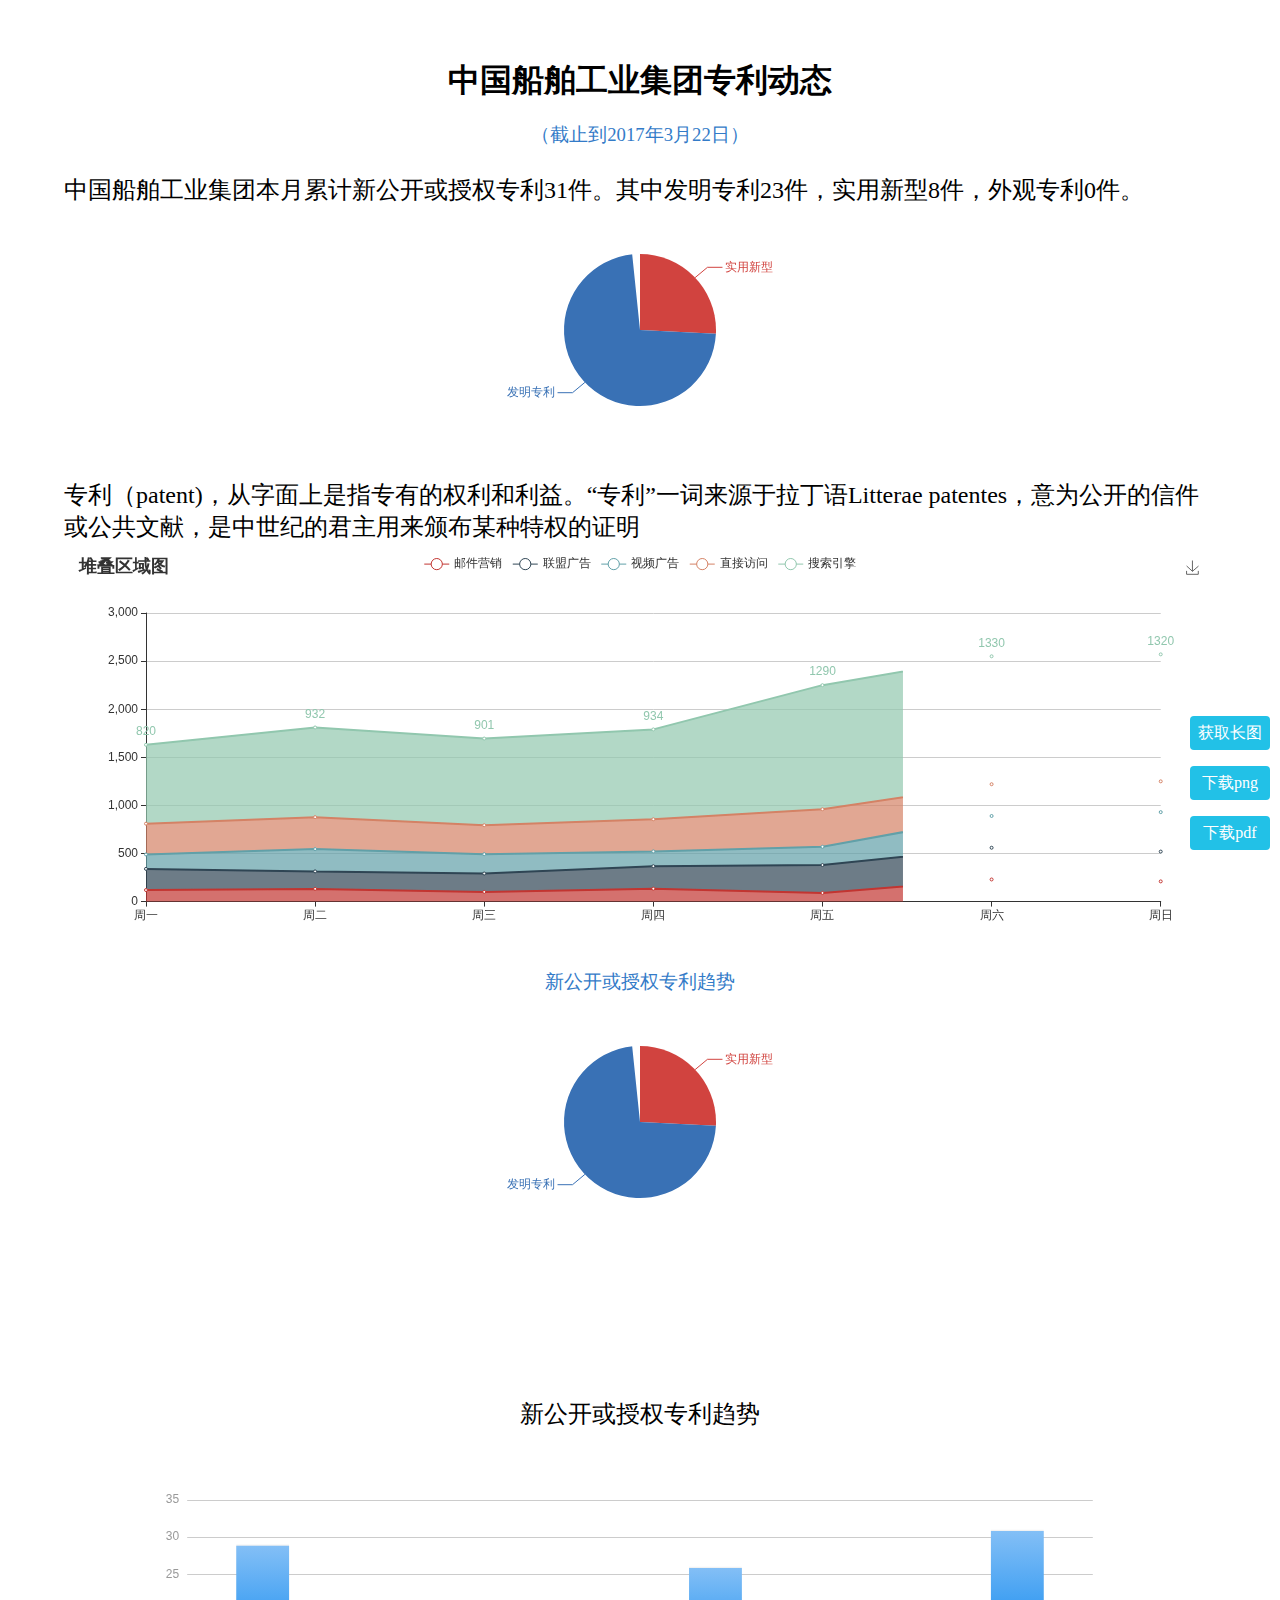
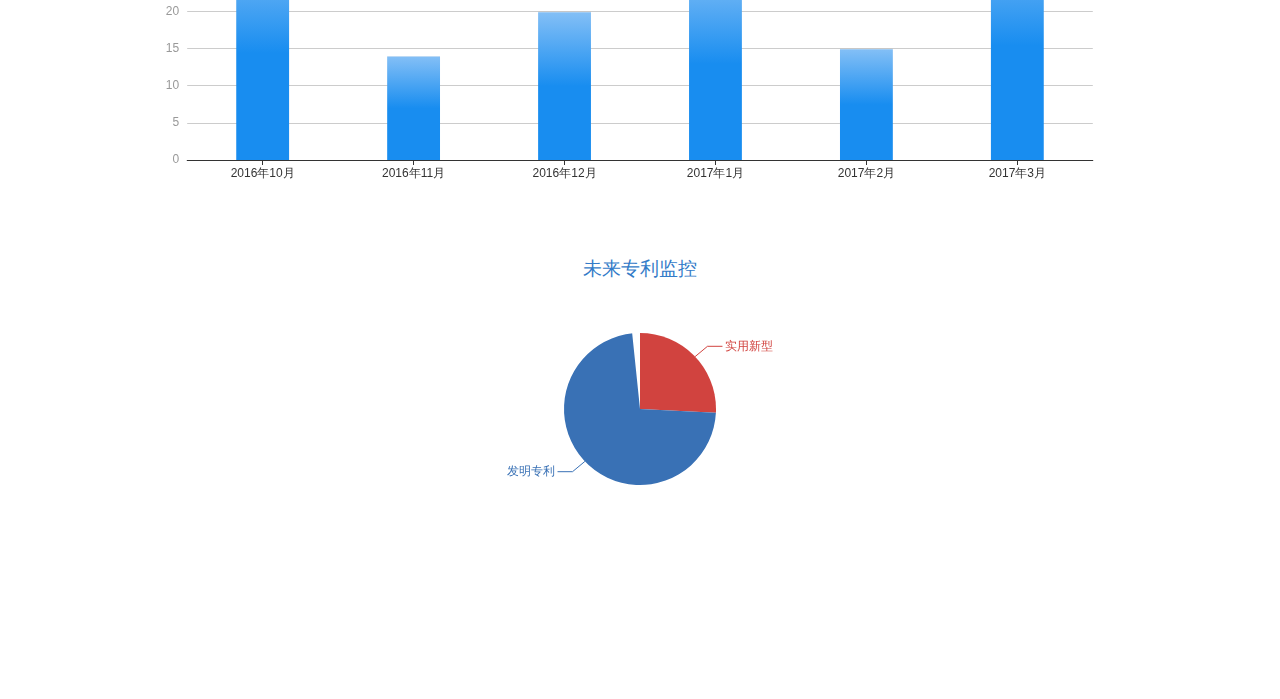
<file: pdfMaker_demo/index.html>
<!DOCTYPE html>
<html>

<head>
    <meta charset="utf-8">
    <meta name="viewport" content="width=device-width, initial-scale=1.0, maximum-scale=1.0, user-scalable=no">
    <meta name="apple-mobile-web-app-capable" content="yes">
    <meta name="apple-mobile-web-app-status-bar-style" content="black">
    <title>中国船舶工业集团专利动态</title>
    <link rel="stylesheet" href="css/style.css" />
    <script type="text/javascript" src="js/echarts.common.min.js"></script>
    <script type="text/javascript" src="js/data.js"></script>
</head>

<body>
    <h1><b>中国船舶工业集团专利动态</b></h1>
    <h3>（截止到2017年3月22日）</h3>
    <p class="mt2">中国船舶工业集团本月累计新公开或授权专利31件。其中发明专利23件，实用新型8件，外观专利0件。</p>
    <!-- 图形1 -->
    <div style="width: 100%;height:250px;">
        <div class="graph" id="graph1"></div>
    </div>

    <p class="mt2">专利（patent)，从字面上是指专有的权利和利益。“专利”一词来源于拉丁语Litterae patentes，意为公开的信件或公共文献，是中世纪的君主用来颁布某种特权的证明</p>
    <!-- <div style="width: 100%;height:250px;"> -->
        <div class="graph" id="graph4"></div>
    <!-- </div> -->
    <h3>新公开或授权专利趋势</h3>
    <!-- <div style="width: 100%;height:250px;"> -->
        <div class="graph" id="graph5"></div>
    <!-- </div> -->
    <h2>新公开或授权专利趋势</h2>
    <!-- 图形2 -->
    <div class="graph" id="graph2"></div>
    <h3>未来专利监控</h3>
    <div style="width: 100%;height:350px;">
        <div class="graph" id="graph3"></div>
    </div>

    <div class="downloads">
        <div class="download get_png">获取长图</div>
        <div class="download download_pdf">下载pdf</div>
        <div class="download download_png">下载png</div>
    </div>
    <script src="http://apps.bdimg.com/libs/jquery/2.1.4/jquery.min.js"></script>
    <script src="./js/html2canvas.js"></script>
    <script src="./js/jspdf.debug.js"></script>
    <script src="./js/demo.js"></script>
</body>

</html>
</file>
<file: pdfMaker_demo/css/style.css>
*{
	margin: 0; padding: 0; box-sizing:border-box;  word-break: break-all; word-wrap: break-word;font-family: 'Microsoft YaHei';
}
body{
	font-size: 1em; display: block;
	box-sizing: border-box;
	-moz-box-sizing:border-box; /* Firefox */
    -webkit-box-sizing:border-box;
    padding:5%;
    line-height: 200%;
}
h1,h2,h3{text-align: center; font-weight: normal;}
h3{ color: #337bc8; margin-top: 2%;}
h2,p{font-size: 1.5em;}
.mt2{ margin-top: 2%;}
.main{
	widows: 100%;
	max-width: 640px;
	margin: auto;
	overflow: hidden;
}

.graph {
  width: 100%;
  height: 400px;
  text-align: center;
  padding: 10px;
}

.download {
	width: 80px;
	position: fixed;
	bottom: 50px;
	right: 10px;
	border-radius: 4px;
	background: #22C1E7;
	color: #fff;
	font-size: 16px;
	line-height: 1.5;
	text-align: center;
	padding: 5px;
}
.download:focus,.download:hover {
	background: #2396C6;
}
.get_png {
	bottom: 150px;
}
.download_png {
	bottom: 100px;
}

body>img {
	width: 100%;
}
</file>
